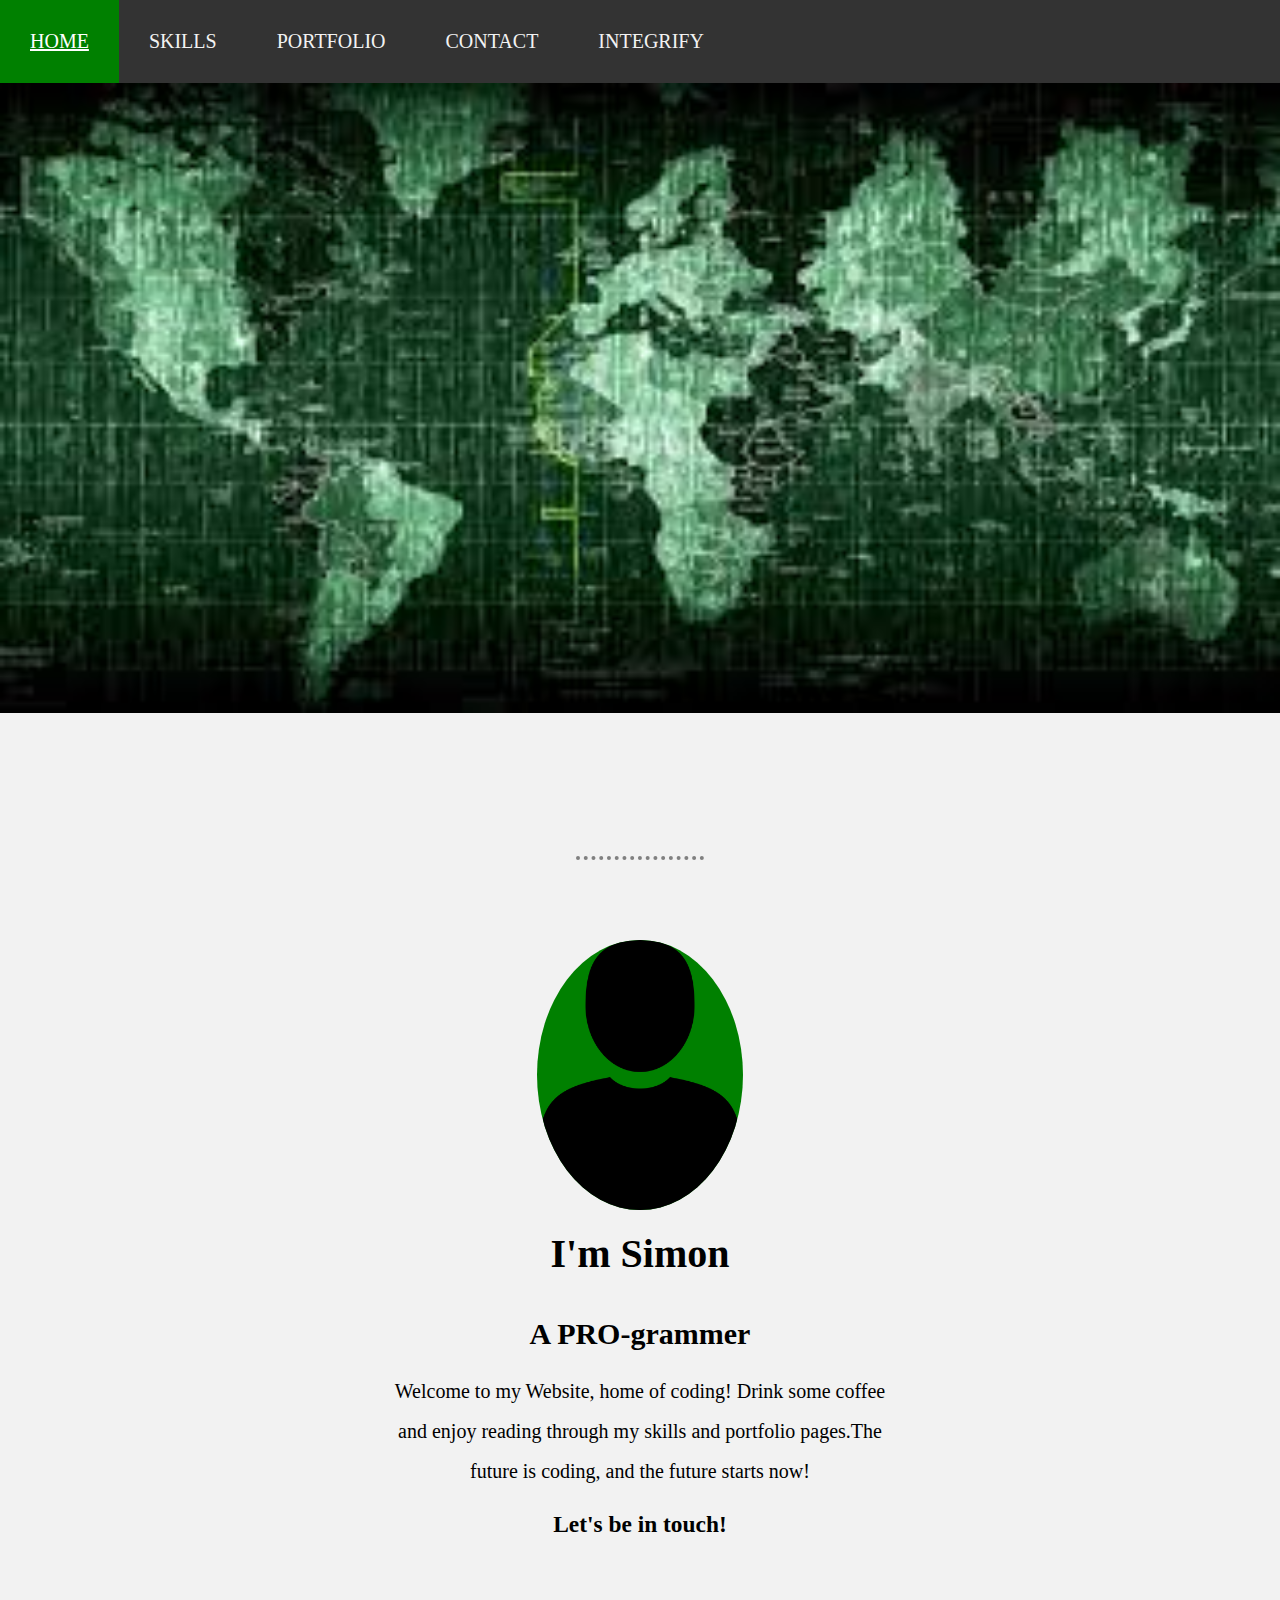
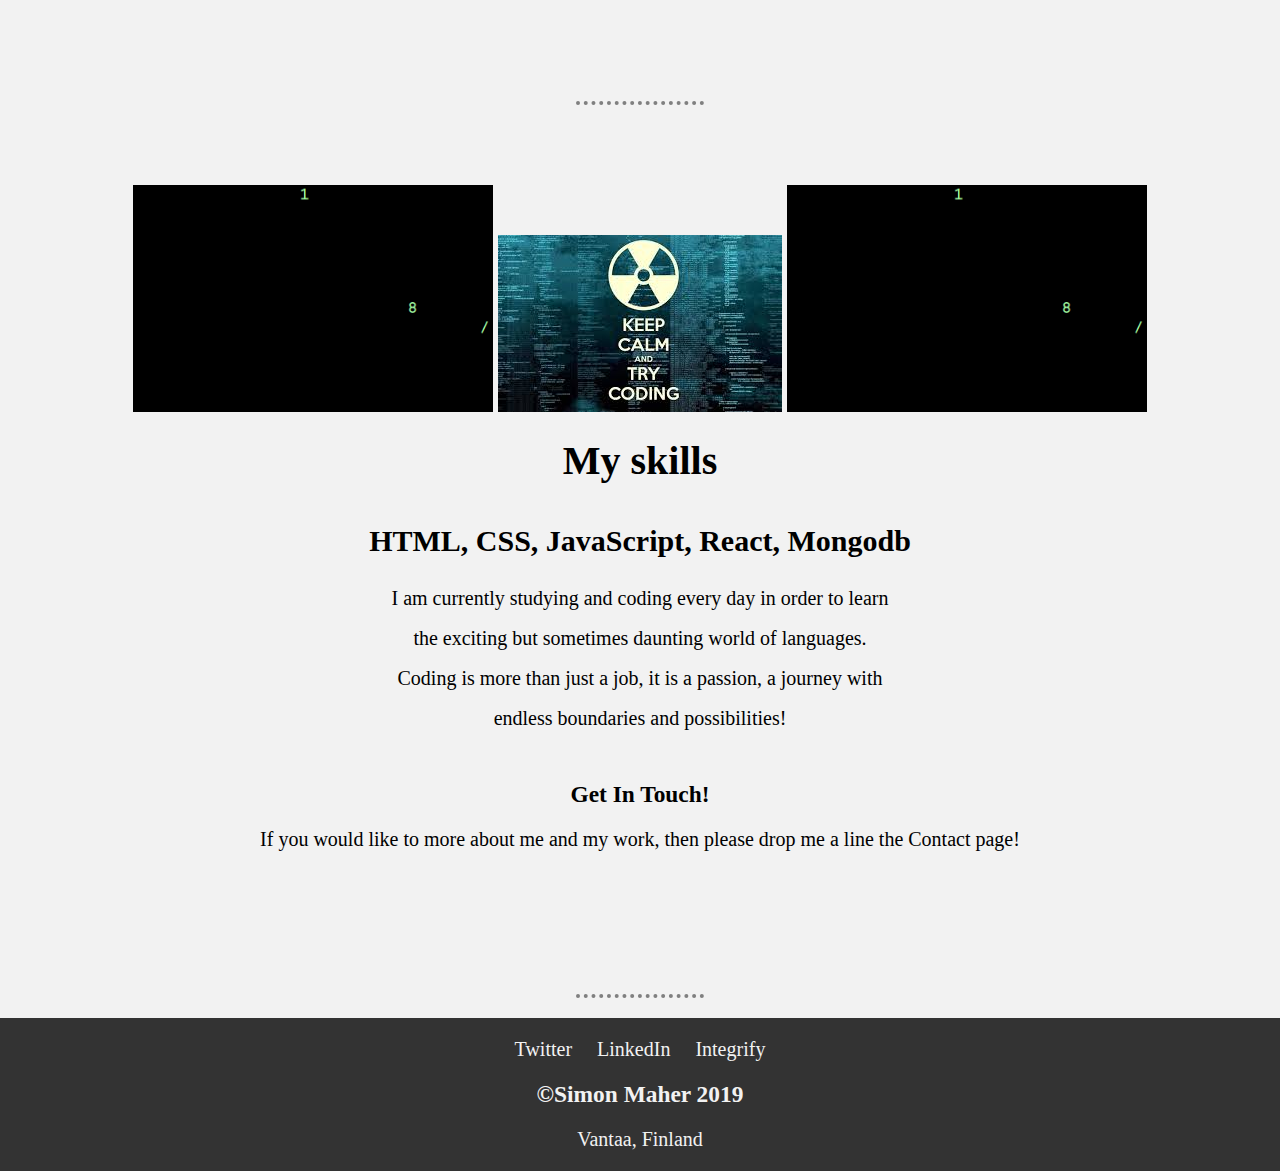
<file: index.html>
<html lang="en">
  <head>
    <meta charset="UTF-8" />
    <meta name="viewport" content="width=device-width, initial-scale=1.0" />
    <meta http-equiv="X-UA-Compatible" content="ie=edge" />
    <title>My Website</title>
    <link rel="stylesheet" href="style.css" />
    <link
      rel="stylesheet"
      href="https://cdnjs.cloudflare.com/ajax/libs/font-awesome/4.7.0/css/font-awesome.min.css"
    />
  </head>
  <body>
    <!--=====================START JAVASCRIPT=================-->
    <script>
      function myFunction() {
        var x = document.getElementById("mynavbar");
        if (x.className === "navbar") {
          x.className += "responsive";
        } else {
          x.className = "navbar";
        }
      }
    </script>
    <!--==================================END JAVA============-->

    <!--======================START HEADER================-->
    <header>
      <div class="navbar" id="mynavbar">
        <a href="index.html" class="active">HOME</a>
        <a href="skills.html">SKILLS</a>
        <a href="portfolio.html">PORTFOLIO</a>
        <a href="contact.html">CONTACT</a>
        <a href="https://www.integrify.fi/">INTEGRIFY</a>
        <a href="javascript:void(0);" class="icon" onclick="myFunction()">
          <i class="fa fa-bars"></i
        ></a>
      </div>
      <img
        class="head-photo"
        src="./images/world.jpg"
        alt="Picture of the world"
      />
    </header>
    <br />

    <hr />
    <!--===========================END HEADER===============-->
    <!--========================START ABOUT ME========-->
    <div class="about-me">
      <img class="me" src="./images/profile.jpg" alt="Profile pic" />
      <h1>I'm Simon</h1>
      <h2>A <span>PRO</span>-grammer</h2>
      <p class="welcome">
        Welcome to my Website, home of coding! Drink some coffee and enjoy
        reading through my skills and portfolio pages.The future is coding, and
        the future starts now!
      </p>
      <h3>Let's be in touch!</h3>
    </div>
    <br />

    <hr />
    <!--=====================END ABOUT ME=====-->

    <!--================START SKILLS==========-->

    <div class="skills">
      <img src="./images/giphy.jpg" alt="code moving down the screen" />
      <img src="./images/trycode.jpg" alt="text of try to code" />
      <img src="./images/giphy.jpg" alt="code moving down the screen" />
      <h1>My skills</h1>
      <h2>HTML, CSS, JavaScript, React, Mongodb</h2>
      <p class="current">
        I am currently studying and coding every day in order to learn the
        exciting but sometimes daunting world of languages. Coding is more than
        just a job, it is a passion, a journey with endless boundaries and
        possibilities!
      </p>
      <br />
      <h3>Get In Touch!</h3>
      <p>
        If you would like to more about me and my work, then please drop me a
        line the Contact page!
      </p>
    </div>
    <br />
    <hr />

    <!--============START FOOTER==========-->
    <div class="footer">
      <a href="https://twitter.com/?lang=en">Twitter</a>
      <a
        href="https://www.linkedin.com/public-profile/settings?trk=d_flagship3_profile_self_view_public_profile"
        >LinkedIn</a
      >
      <a href="https://www.integrify.fi/">Integrify</a>

      <h3>&copy;Simon Maher 2019</h3>
      <p>Vantaa, Finland</p>
    </div>
    <!--============END FOOTER==========-->
  </body>
</html>
</file>
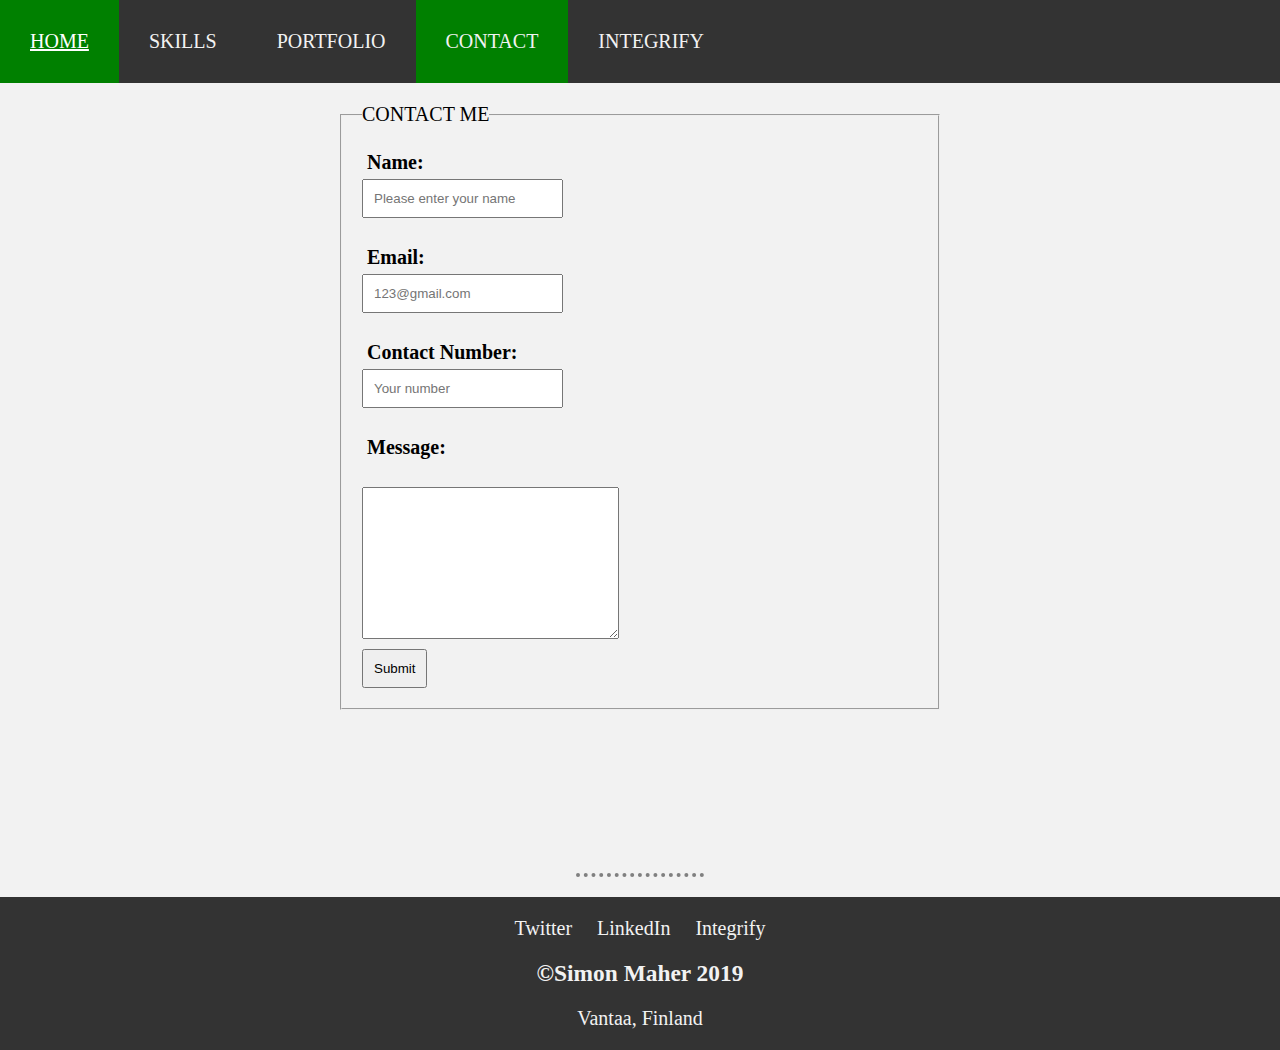
<file: contact.html>
<html lang="en">
  <head>
    <meta charset="UTF-8" />
    <meta name="viewport" content="width=device-width, initial-scale=1.0" />
    <meta http-equiv="X-UA-Compatible" content="ie=edge" />
    <title>Contact</title>
    <link rel="stylesheet" href="style.css" />
    <link
      rel="stylesheet"
      href="https://cdnjs.cloudflare.com/ajax/libs/font-awesome/4.7.0/css/font-awesome.min.css"
    />
  </head>
  <body>
    <script>
      function myFunction() {
        var x = document.getElementById("mynavbar");
        if (x.className === "navbar") {
          x.className += "responsive";
        } else {
          x.className = "navbar";
        }
      }
    </script>
    <header>
      <div class="navbar" id="mynavbar">
        <a href="index.html">HOME</a>
        <a href="skills.html">SKILLS</a>
        <a href="portfolio.html">PORTFOLIO</a>
        <a href="contact.html" class="active">CONTACT</a>
        <a href="https://www.integrify.fi/">INTEGRIFY</a>
        <a href="javascript:void(0);" class="icon" onclick="myFunction()">
          <i class="fa fa-bars"></i
        ></a>
      </div>
    </header>

    <div class="main-contact">
      <form>
        <fieldset>
          <legend>CONTACT ME</legend>
          <label for="name">Name:</label>
          <input type="text" placeholder="Please enter your name" /><br />

          <label for="email">Email:</label>
          <input type="email" placeholder="123@gmail.com" /><br />

          <label for="number">Contact Number:</label>
          <input type="number" placeholder="Your number" /><br />

          <label for="message">Message:</label><br />
          <textarea name="" id="" cols="30" rows="10"></textarea><br />

          <label for="button"></label>
          <input type="submit" name="" id="" />
        </fieldset>
      </form>
    </div>
    <br />

    <hr />

    <div class="footer">
      <a href="https://twitter.com/?lang=en">Twitter</a>
      <a
        href="https://www.linkedin.com/public-profile/settings?trk=d_flagship3_profile_self_view_public_profile"
        >LinkedIn</a
      >
      <a href="https://www.integrify.fi/">Integrify</a>

      <h3>&copy;Simon Maher 2019</h3>
      <p>Vantaa, Finland</p>
    </div>
  </body>
</html>
</file>
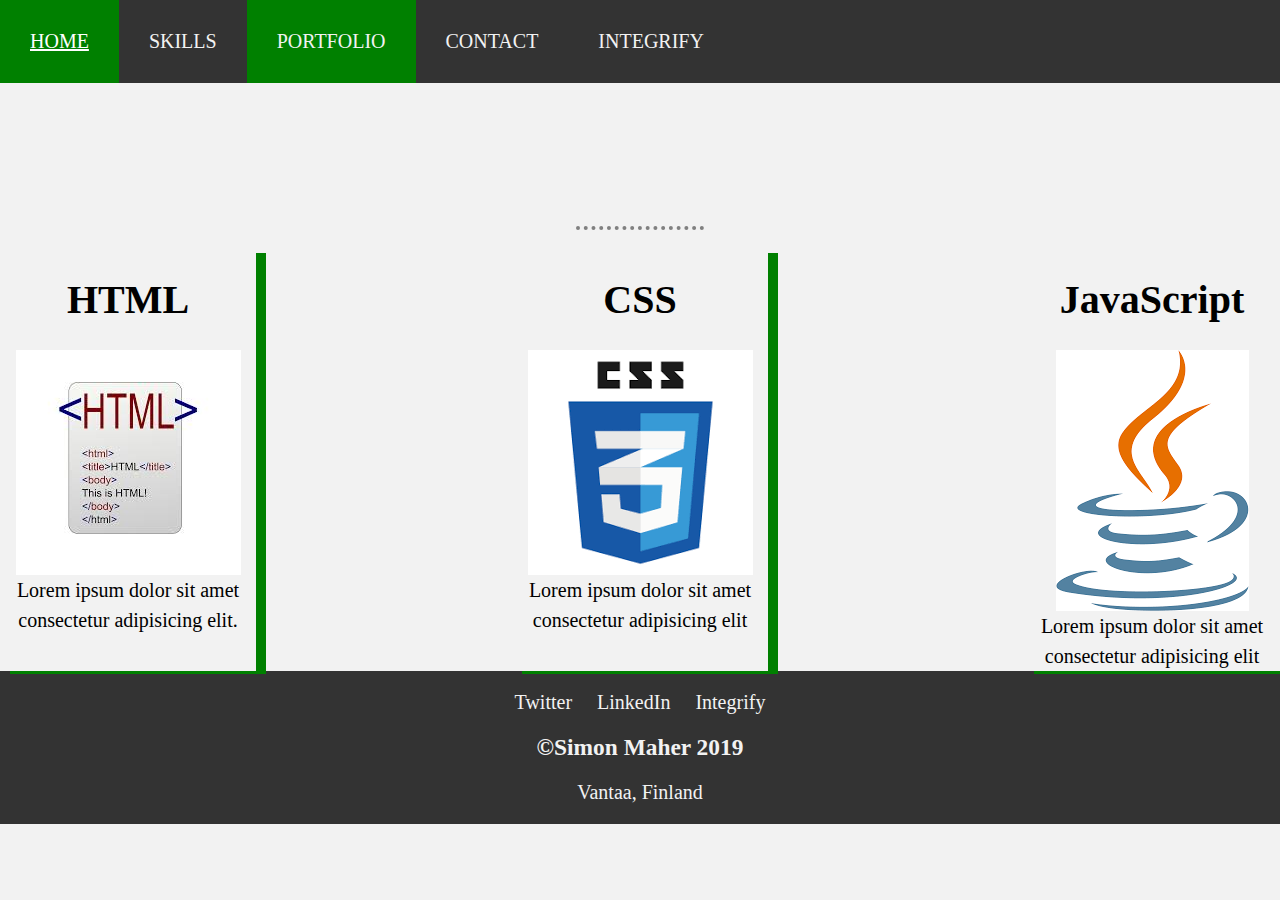
<file: portfolio.html>
<html lang="en">
  <head>
    <meta charset="UTF-8" />
    <meta name="viewport" content="width=device-width, initial-scale=1.0" />
    <meta http-equiv="X-UA-Compatible" content="ie=edge" />
    <title>SKILLS</title>
    <link rel="stylesheet" href="style.css" />
    <link
      rel="stylesheet"
      href="https://cdnjs.cloudflare.com/ajax/libs/font-awesome/4.7.0/css/font-awesome.min.css"
    />
  </head>
  <body>
    <script>
      function myFunction() {
        var x = document.getElementById("mynavbar");
        if (x.className === "navbar") {
          x.className += "responsive";
        } else {
          x.className = "navbar";
        }
      }
    </script>
    <header>
      <div class="navbar" id="mynavbar">
        <a href="index.html">HOME</a>
        <a href="skills.html">SKILLS</a>
        <a href="portfolio.html" class="active">PORTFOLIO</a>
        <a href="contact.html">CONTACT</a>
        <a href="https://www.integrify.fi/">INTEGRIFY</a>
        <a href="javascript:void(0);" class="icon" onclick="myFunction()">
          <i class="fa fa-bars"></i
        ></a>
      </div>
    </header>
    <br />
    <hr />

    <div class="card-main">
      <div class="card1">
        <h1>HTML</h1>
        <img src="./images/html.jpg" alt="" />
        <p>Lorem ipsum dolor sit amet consectetur adipisicing elit.</p>
      </div>

      <div class="card2">
        <h1>CSS</h1>
        <img src="./images/css.jpg" alt="" />
        <p>Lorem ipsum dolor sit amet consectetur adipisicing elit</p>
      </div>

      <div class="card3">
        <h1>JavaScript</h1>
        <img src="./images/java.jpg" alt="" />
        <p>Lorem ipsum dolor sit amet consectetur adipisicing elit</p>
      </div>
    </div>

    <div class="footer">
      <a href="https://twitter.com/?lang=en">Twitter</a>
      <a
        href="https://www.linkedin.com/public-profile/settings?trk=d_flagship3_profile_self_view_public_profile"
        >LinkedIn</a
      >
      <a href="https://www.integrify.fi/">Integrify</a>

      <h3>&copy;Simon Maher 2019</h3>
      <p>Vantaa, Finland</p>
    </div>
  </body>
</html>
</file>
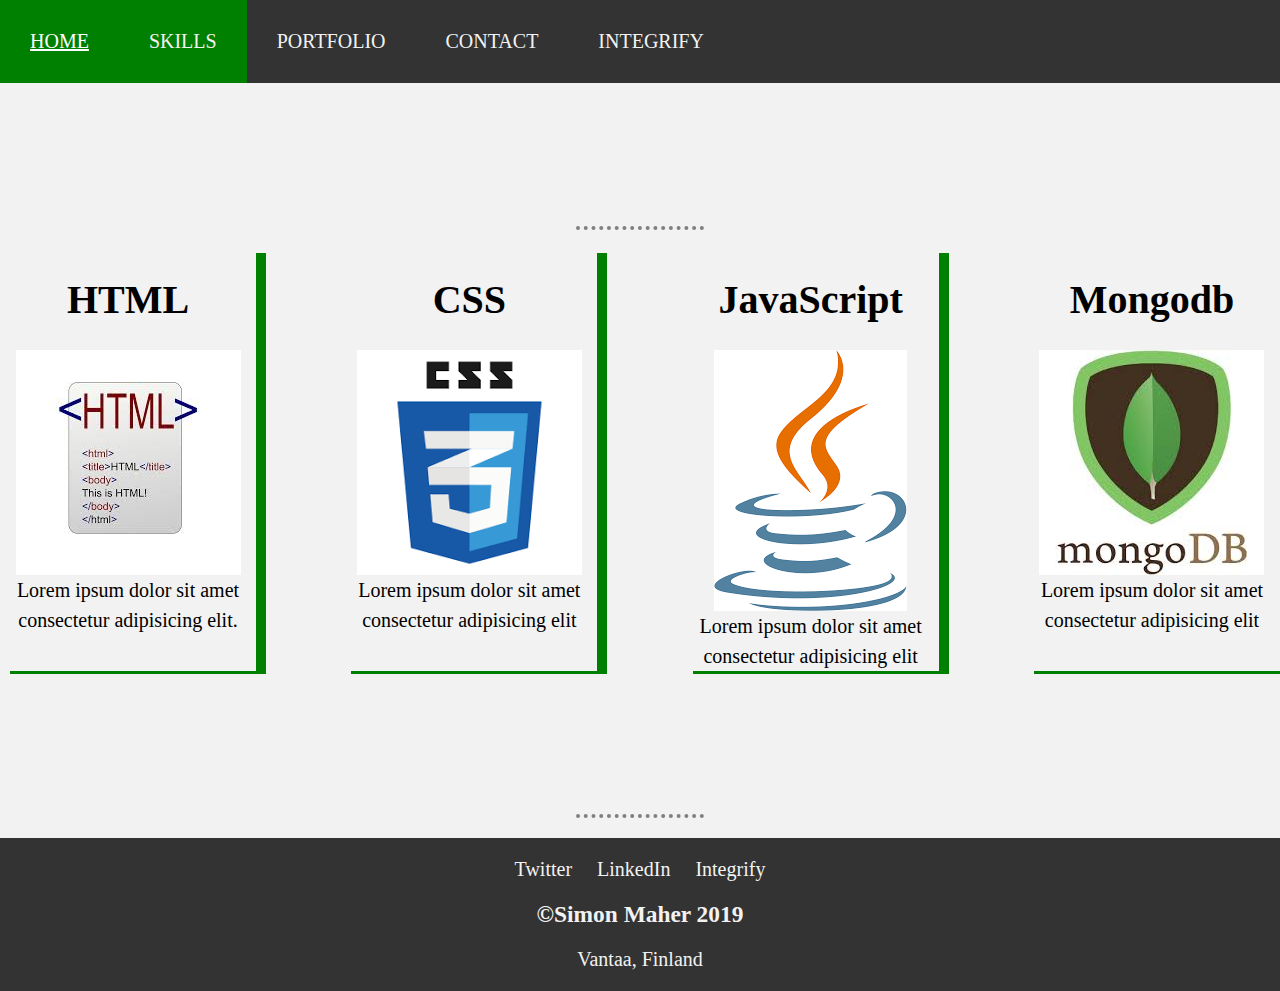
<file: skills.html>
<html lang="en">
  <head>
    <meta charset="UTF-8" />
    <meta name="viewport" content="width=device-width, initial-scale=1.0" />
    <meta http-equiv="X-UA-Compatible" content="ie=edge" />
    <title>SKILLS</title>
    <link rel="stylesheet" href="style.css" />
    <link
      rel="stylesheet"
      href="https://cdnjs.cloudflare.com/ajax/libs/font-awesome/4.7.0/css/font-awesome.min.css"
    />
  </head>
  <body>
    <script>
      function myFunction() {
        var x = document.getElementById("mynavbar");
        if (x.className === "navbar") {
          x.className += "responsive";
        } else {
          x.className = "navbar";
        }
      }
    </script>
    <header>
      <div class="navbar" id="mynavbar">
        <a href="index.html">HOME</a>
        <a href="skills.html" class="active">SKILLS</a>
        <a href="portfolio.html">PORTFOLIO</a>
        <a href="contact.html">CONTACT</a>
        <a href="https://www.integrify.fi/">INTEGRIFY</a>
        <a href="javascript:void(0);" class="icon" onclick="myFunction()">
          <i class="fa fa-bars"></i
        ></a>
      </div>
    </header>
    <br />
    <hr />
    <div class="card-main">
      <div class="card1">
        <h1>HTML</h1>
        <img src="./images/html.jpg" alt="" />
        <p>Lorem ipsum dolor sit amet consectetur adipisicing elit.</p>
      </div>

      <div class="card2">
        <h1>CSS</h1>
        <img src="./images/css.jpg" alt="" />
        <p>Lorem ipsum dolor sit amet consectetur adipisicing elit</p>
      </div>

      <div class="card3">
        <h1>JavaScript</h1>
        <img src="./images/java.jpg" alt="" />
        <p>Lorem ipsum dolor sit amet consectetur adipisicing elit</p>
      </div>

      <div class="card4">
        <h1>Mongodb</h1>
        <img src="./images/mongo.jpg" alt="" />
        <p>Lorem ipsum dolor sit amet consectetur adipisicing elit</p>
      </div>
    </div>
    <br />
    <hr />

    <div class="footer">
      <a href="https://twitter.com/?lang=en">Twitter</a>
      <a
        href="https://www.linkedin.com/public-profile/settings?trk=d_flagship3_profile_self_view_public_profile"
        >LinkedIn</a
      >
      <a href="https://www.integrify.fi/">Integrify</a>

      <h3>&copy;Simon Maher 2019</h3>
      <p>Vantaa, Finland</p>
    </div>
  </body>
</html>
</file>
<file: style.css>
* {
  margin: 0;
  padding: 0;
  box-sizing: border-box;
}
body {
  font-size: 20px;
  background: #f2f2f2;
}
/*===========================START NAVBAR=======================*/
.navbar {
  overflow: hidden;
  background: #333;
}
.navbar .icon {
  display: none;
}

.navbar a {
  color: #f2f2f2;
  display: block;
  float: left;
  margin: auto;
  padding: 30px;
  text-align: center;
  text-decoration: none;
}
.active {
  background: green;
}
.navbar a:hover {
  background: #008000;
  color: #ffffff;
  text-decoration: underline;
}
/*===================NAVBAR RESPONSIVENESS=======*/
@media screen and (max-width: 600px) {
  .navbar a:not(:first-child) {
    display: none;
  }
  .navbar a.icon {
    float: right;
    display: block;
  }
}
@media screen and (max-width: 600px;) {
  .navbar .responsive {
    position: relative;
  }
  .navbar .responsive .icon {
    position: absolute;
    right: 0;
    top: 0;
  }
  .navbar .responsive a {
    float: none;
    display: block;
    text-align: left;
  }
}
.head-photo {
  width: 100%;
  height: 70%;
}
/*===========================END NAVBAR RESPONSIVENESS========*/

/*==========================START ME ====================*/
.about-me,
.skills {
  margin: auto;
  padding-top: 60px;
  text-align: center;
}
.me {
  background: green;
  border-radius: 50%;
  height: 30%;
  margin: auto;
}
.welcome,
.current {
  line-height: 2;
  margin: auto;
  text-align: center;
  width: 40%;
}
h1,
h2,
h3 {
  padding: 20px;
}
hr {
  border: 4px dotted;
  border-top: none;
  border-left: none;
  border-right: none;

  width: 10%;
  margin: 20px auto;
  padding: 50px;
}
/*====================================END ME=================*/

/*=======================START SKILLS====================*/

.card-main {
  display: flex;
  flex-wrap: wrap;
  margin: auto;
  width: 100%;
  flex-direction: row;
  justify-content: space-between;
}
.card1,
.card2,
.card3,
.card4 {
  line-height: 1.5;
  text-align: center;
  width: 20%;
  box-shadow: 10px 3px green;
}

/*=======================END SKILLS====================*/
/*================START FOOTER======================*/
.footer {
  background: #333;
  width: 100%;
  color: #f2f2f2;
  padding: 20px;
  text-align: center;
}
a {
  color: #f2f2f2;
  padding: 10px;
  text-decoration: none;
}
a:hover {
  text-decoration: underline;
  background-color: #008000;
}

/*================END FOOTER======================*/
/*=========================================*/
/*=========================================*/
/*=========================================*/

/*=========================================*/

/*===============START CONTACT PAGE==========================*/

/*===============CONTACT FORM==============================*/

.main-contact {
  padding: 20px;
  margin: auto;
  width: 50%;
}
fieldset {
  padding: 20px;
}
form {
  margin: auto;
  text-align: left;
}
form label {
  display: block;
  font-size: 20px;
  font-weight: bold;
  padding: 5px;
}
form input {
  display: block;
  padding: 10px;
}
form input [type="submit"] {
  cursor: pointer;
}
</file>
